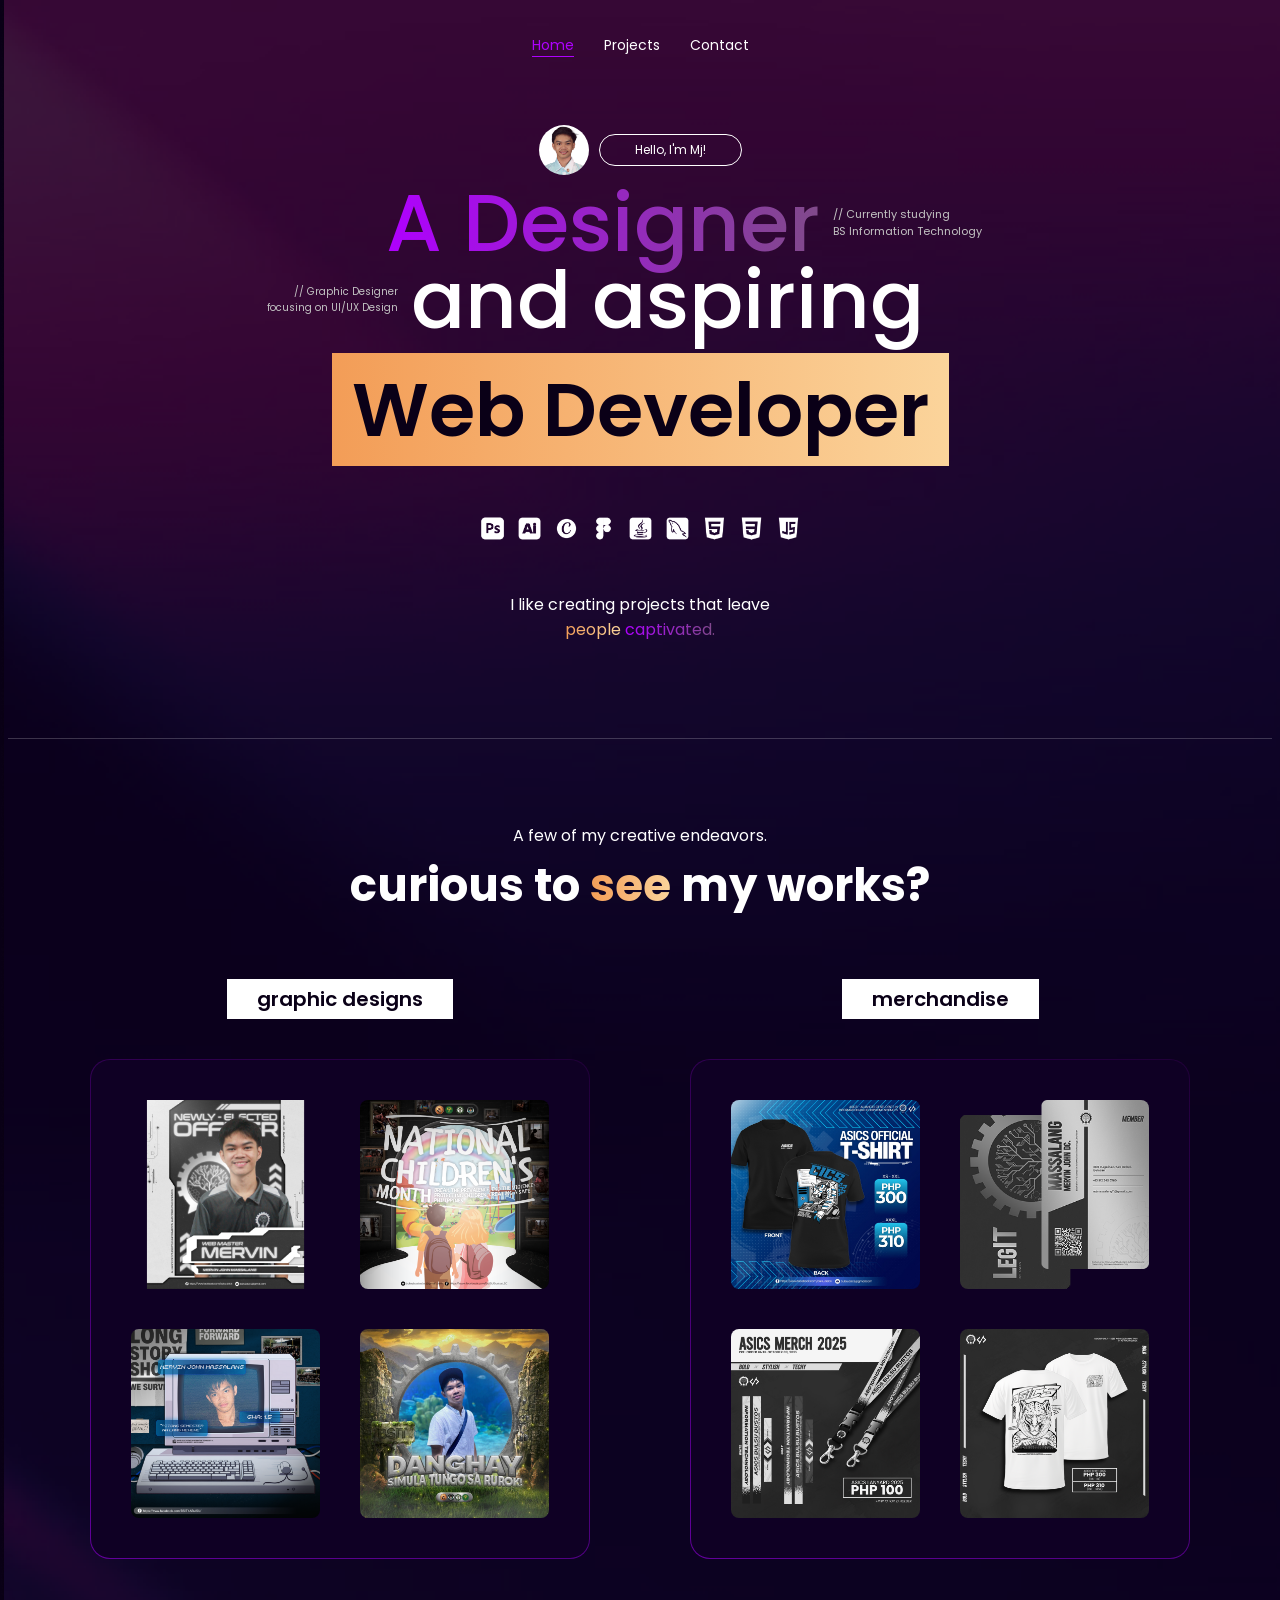
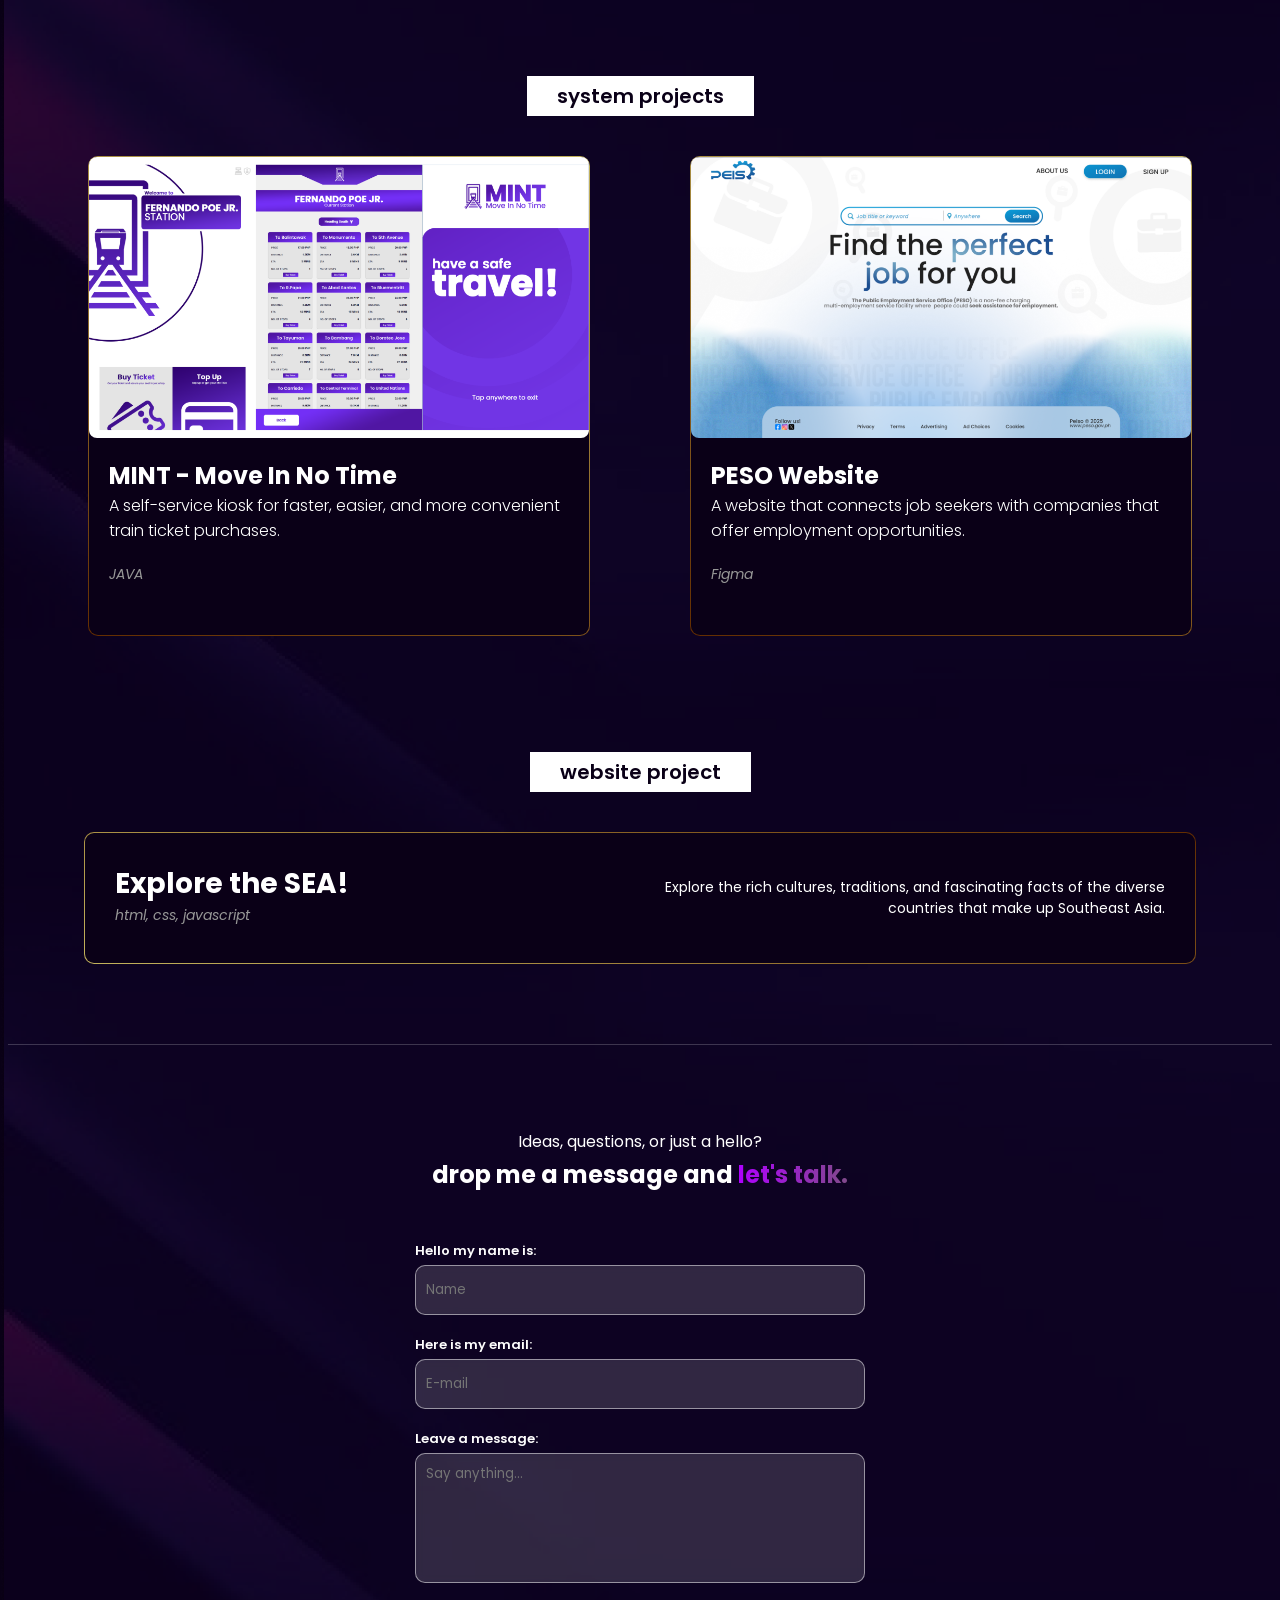
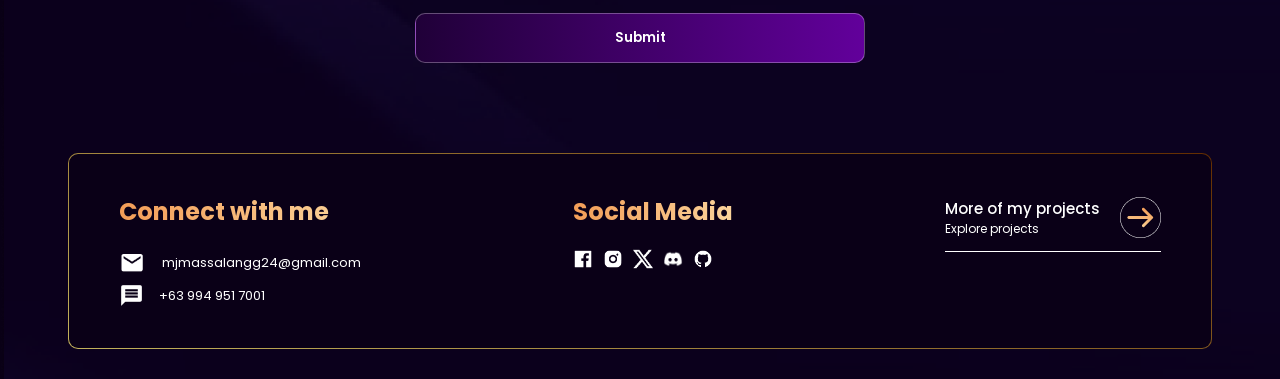
<file: index.html>
<html>

<head>

    <meta name="viewport" content="width=device-width, initial-scale=1.0">
    <title>Mj Massalang - Portfolio</title>
    <link rel="stylesheet" href="1style.css">

</head>

<body>

    <nav>

        <a id="home-hover" href="#home">Home</a>
        <a id="projects-hover" href="#projects">Projects</a>
        <a id="contact-hover" href="#contact">Contact</a>

        <div class="nav-underline"></div>

    </nav>

    <section id="home">

        <div class="profile">

            <img src="Formal Picture.png" alt="">
            <span>Hello, I'm Mj!</span>

        </div>

        <div class="designer">

            <h1>A Designer</h1>
            <span>// Currently studying <br>
                BS Information Technology</span>
        </div>

        <div class="aspiring">

            <span>// Graphic Designer <br>
                Learning Web Development</span>
            <h1>and aspiring</h1>

        </div>

        <div class="developer">

            <span>Web Developer</span>

        </div>

        <div id="tech-stack">

            <img src="Photoshop Logo.png" alt="" data-name="Photoshop">
            <img src="Illustrator Logo.png" alt="" data-name="Illustator">
            <img src="cANVA lOGO.png" alt="" data-name="Canva">
            <img src="Figma Logo.png" alt="" data-name="Figma">
            <img src="Java Logo.png" alt="" data-name="JAVA">
            <img src="MySQL Logo.png" alt="" data-name="MySQL">
            <img src="HTML Logo.png" alt="" data-name="HTML">
            <img src="CSS Logo.png" alt="" data-name="CSS">
            <img src="Javascript Logo.png" alt="" data-name="Javascript">

        </div>

        <p class="motto">I like creating projects that leave<br>
            <span class="people">people</span> <span class="captivated">captivated.</span>
        </p>

    </section>

    <section id="projects">

        <div class="title-project">
            <p>A few of my creative endeavors.</p>
            <h1>curious to <span class="see">see</span> my works?</h1>
        </div>

        <div class="project-container">

            <div class="graphic-design">
                <h2>graphic designs</h2>
                <div class="grid-image" id="gd-grid">
                    <img src="Web Master.png">
                    <img src="LSC National Children's Month.png">
                    <img src="Massalang.png">
                    <img src="Danghay2025.jpg">
                </div>
            </div>

            <div class="merch-container">
                <h2>merchandise</h2>
                <div class="grid-image" id="merch-grid">
                    <img src="ASICS Shirt 2024.jpg">
                    <img src="Card.png">
                    <img src="LANYARD.png">
                    <img src="White Shirt.png">
                </div>
            </div>

            <div class="system-project">
                <h2>system projects</h2>
                <div class="system-parent-container">

                    <div class="system-container">
                        <img src="MINT.png" alt="">
                        <div class="proj-text">
                            <h3>MINT - Move In No Time</h3>
                            <p>A self-service kiosk for faster, easier, and more convenient train ticket purchases.</p>
                            <p style="color: rgb(151, 151, 151); font-size: 14px; font-weight: 400;"><i><br>JAVA</i></p>
                        </div>
                    </div>

                    <a class="system-container-peso"
                        href="https://www.figma.com/proto/8rFZYggWS6aoERparGVBNF/PESO-PROJECT?node-id=540-445&starting-point-node-id=540%3A1181&scaling=contain&content-scaling=fixed&t=eZX2mw1rj34Wcr1H-1"
                        target="_blank">
                        <div>
                            <img src="PESO.png" alt="">
                            <div class="proj-text">
                                <h3>PESO Website</h3>
                                <p>A website that connects job seekers with companies that offer employment
                                    opportunities.</p>
                                <p style="color: rgb(151, 151, 151); font-size: 14px; font-weight: 400;">
                                    <i><br>Figma</i>
                                </p>
                            </div>
                        </div>
                    </a>

                </div>
            </div>

            <div class="website-project-parent">
                <h2>website project</h2>
                <a class="website-project" href="loginV2Brunei.html" target="_blank">
                    <div class="website-text">
                        <h3>Explore the SEA!</h3>
                        <p><i>html, css, javascript</i></p>
                    </div>
                    <div class="website-sub-text">
                        <p>Explore the rich cultures, traditions, and fascinating facts of the diverse countries that
                            make up Southeast Asia.</p>
                    </div>
                </a>
            </div>

        </div>

    </section>

    <section id="contact">

        <div class="title-contact">
            <p>Ideas, questions, or just a hello?</p>
            <h1>drop me a message and <span class="talk">let's talk.</span></h1>
        </div>

        <form class="contact-form" action="">

            <div class="name-form">
                <label for="name">Hello my name is:</label>
                <input type="text" id="name" name="name" placeholder="Name">
            </div>

            <div class="email-form">
                <label for="email">Here is my email:</label>
                <input type="email" id="email" name="email" placeholder="E-mail">
            </div>

            <div class="message-form">
                <label for="message">Leave a message:</label>
                <textarea class="message-box" id="message" placeholder="Say anything..."></textarea>
            </div>

            <button class="form-button" id="submit-btn" type="button">Submit</button>

        </form>

    </section>

    <footer>

        <div class="connect-with-me">
            <h2>Connect with me</h2>
            <div class="contact-here">
                <div class="email">
                    <img src="ic_baseline-email.png" alt="">
                    <span>mjmassalangg24@gmail.com</span>
                </div>
                <div class="number">
                    <img src="ic_baseline-message.png" alt="">
                    <span>+63 994 951 7001</span>
                </div>
            </div>
        </div>

        <div class="social-media">
            <h2>Social Media</h2>
            <div class="socials">
                <a href="https://www.facebook.com/mj.massalang24" target="_blank" data-name="Facebook">
                    <img src="fe_facebook.png" alt="Facebook">
                </a>
                <a href="https://www.instagram.com/owimjiiii" target="_blank" data-name="Instagram">
                    <img src="ri_instagram-fill.png" alt="Instagram">
                </a>
                <a href="https://x.com/Emjaycxz" target="_blank" data-name="Twitter">
                    <img src="prime_twitter.png" alt="Twitter">
                </a>
                <a href="https://discord.com/users/owmjiii" target="_blank" data-name="Discord">
                    <img src="ic_baseline-discord.png" alt="Discord">
                </a>
                <a href="https://github.com/owmjiii" target="_blank" data-name="GitHub">
                    <img src="mdi_github.png" alt="GitHub">
                </a>
            </div>
            <div id="cursor-tooltip"></div>
        </div>

        <div class="more">
            <a href="https://drive.google.com/drive/folders/1_ZApw9sO1ZRqb60zwdqo_oVv-YVZhmLX" target="_blank">
                <div class="text-more-project">
                    <h3>More of my projects</h3>
                    <p>Explore projects</p>
                </div>
                <div class="arrow">
                    <img src="ArrowWeb.png" alt="">
                </div>
            </a>
        </div>

    </footer>

    <div id="admin-login">
        <div class="admin-box">
            <h2>Admin <span>Login</span></h2>
            <div class="email-form-login">
                <label for="admin-email">Email:</label>
                <input type="email" id="admin-email" name="email-login" placeholder="Enter your Email">
            </div>
            <div class="password-form">
                <label for="admin-password">Password:</label>
                <input type="password" id="admin-password" name="password-login" placeholder="Enter your Password">
            </div>
            <button id="admin-button" type="button">Login</button>
        </div>
    </div>

    <div id="otp-login">
        <div class="admin-box-otp">
            <h2>Check your <span>inbox</span></h2>
            <div class="otp-form">
                <label for="otp">Authentication Code:</label>
                <input type="text" id="otp" name="otp" placeholder="Enter Code">
            </div>
            <button id="login-button-otp" type="button">Submit</button>
        </div>
    </div>

    <script src="1script.js"></script>

</body>

</html>
</file>
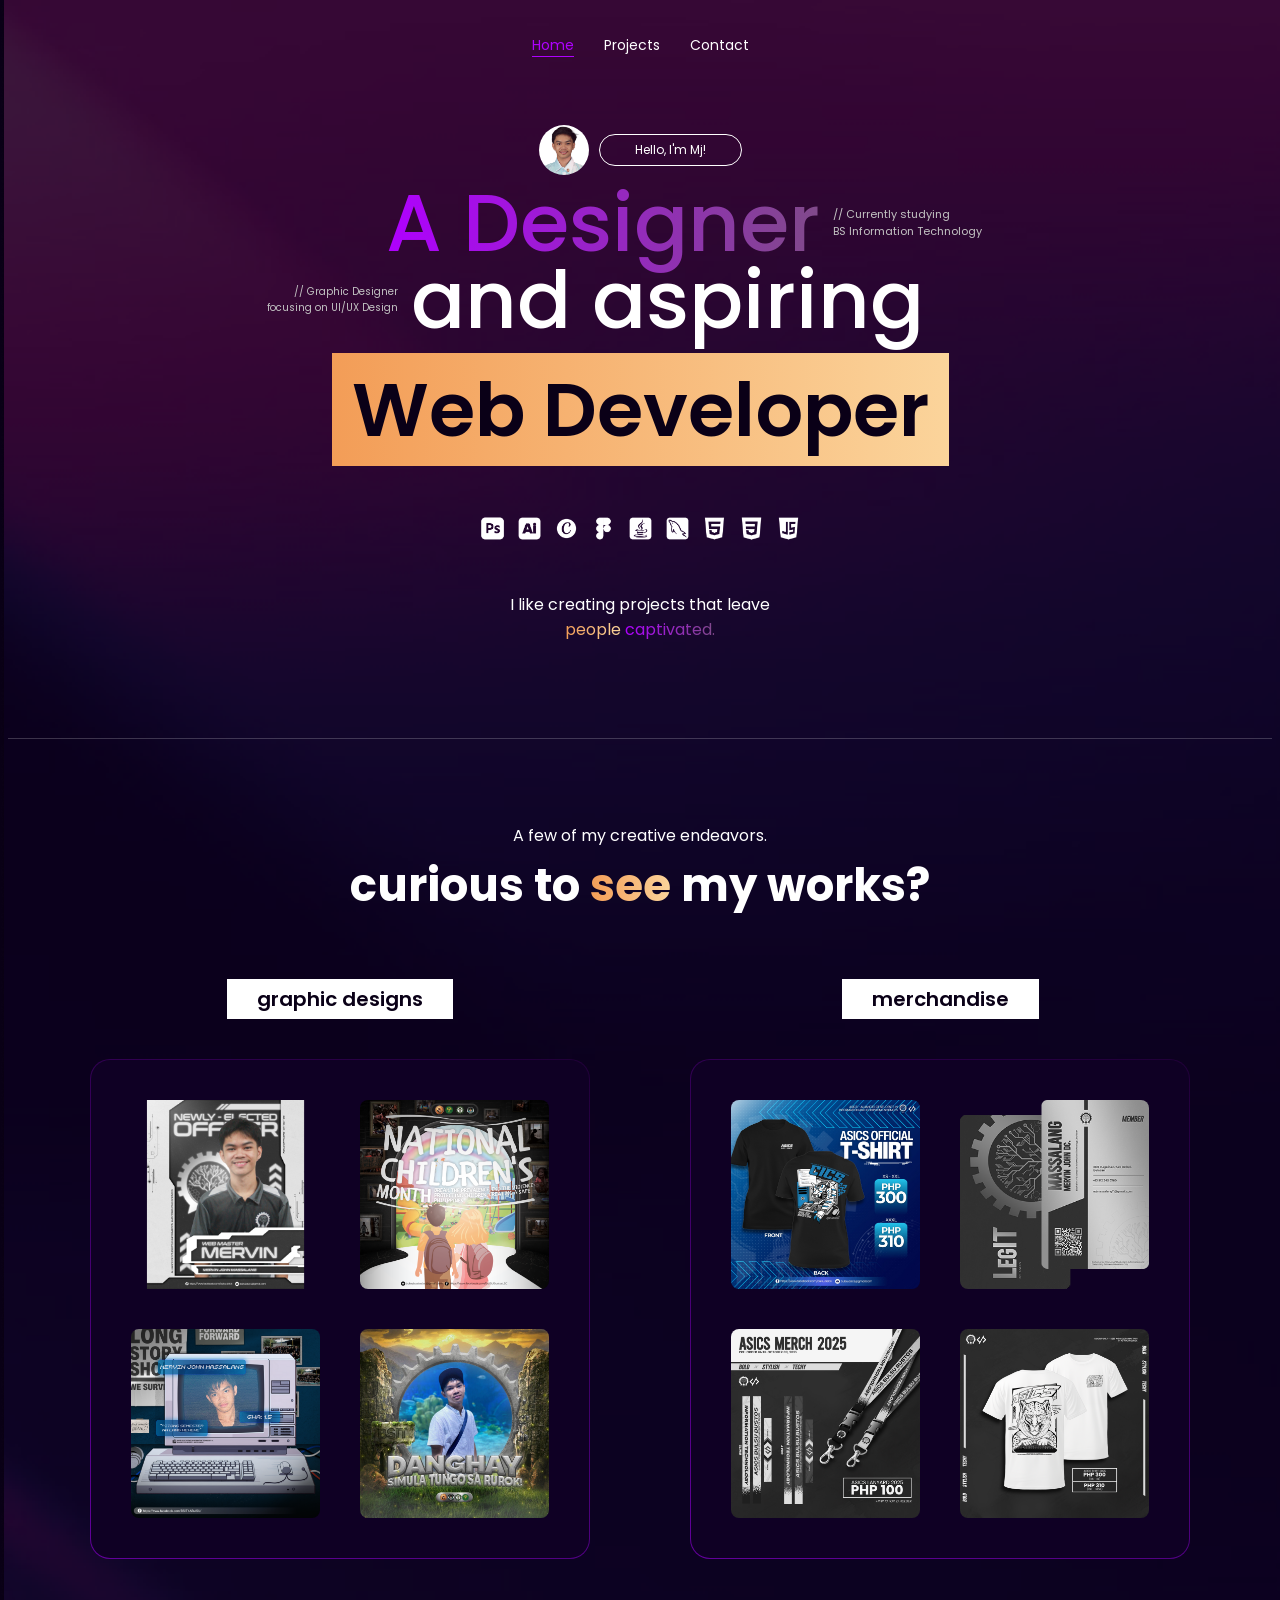
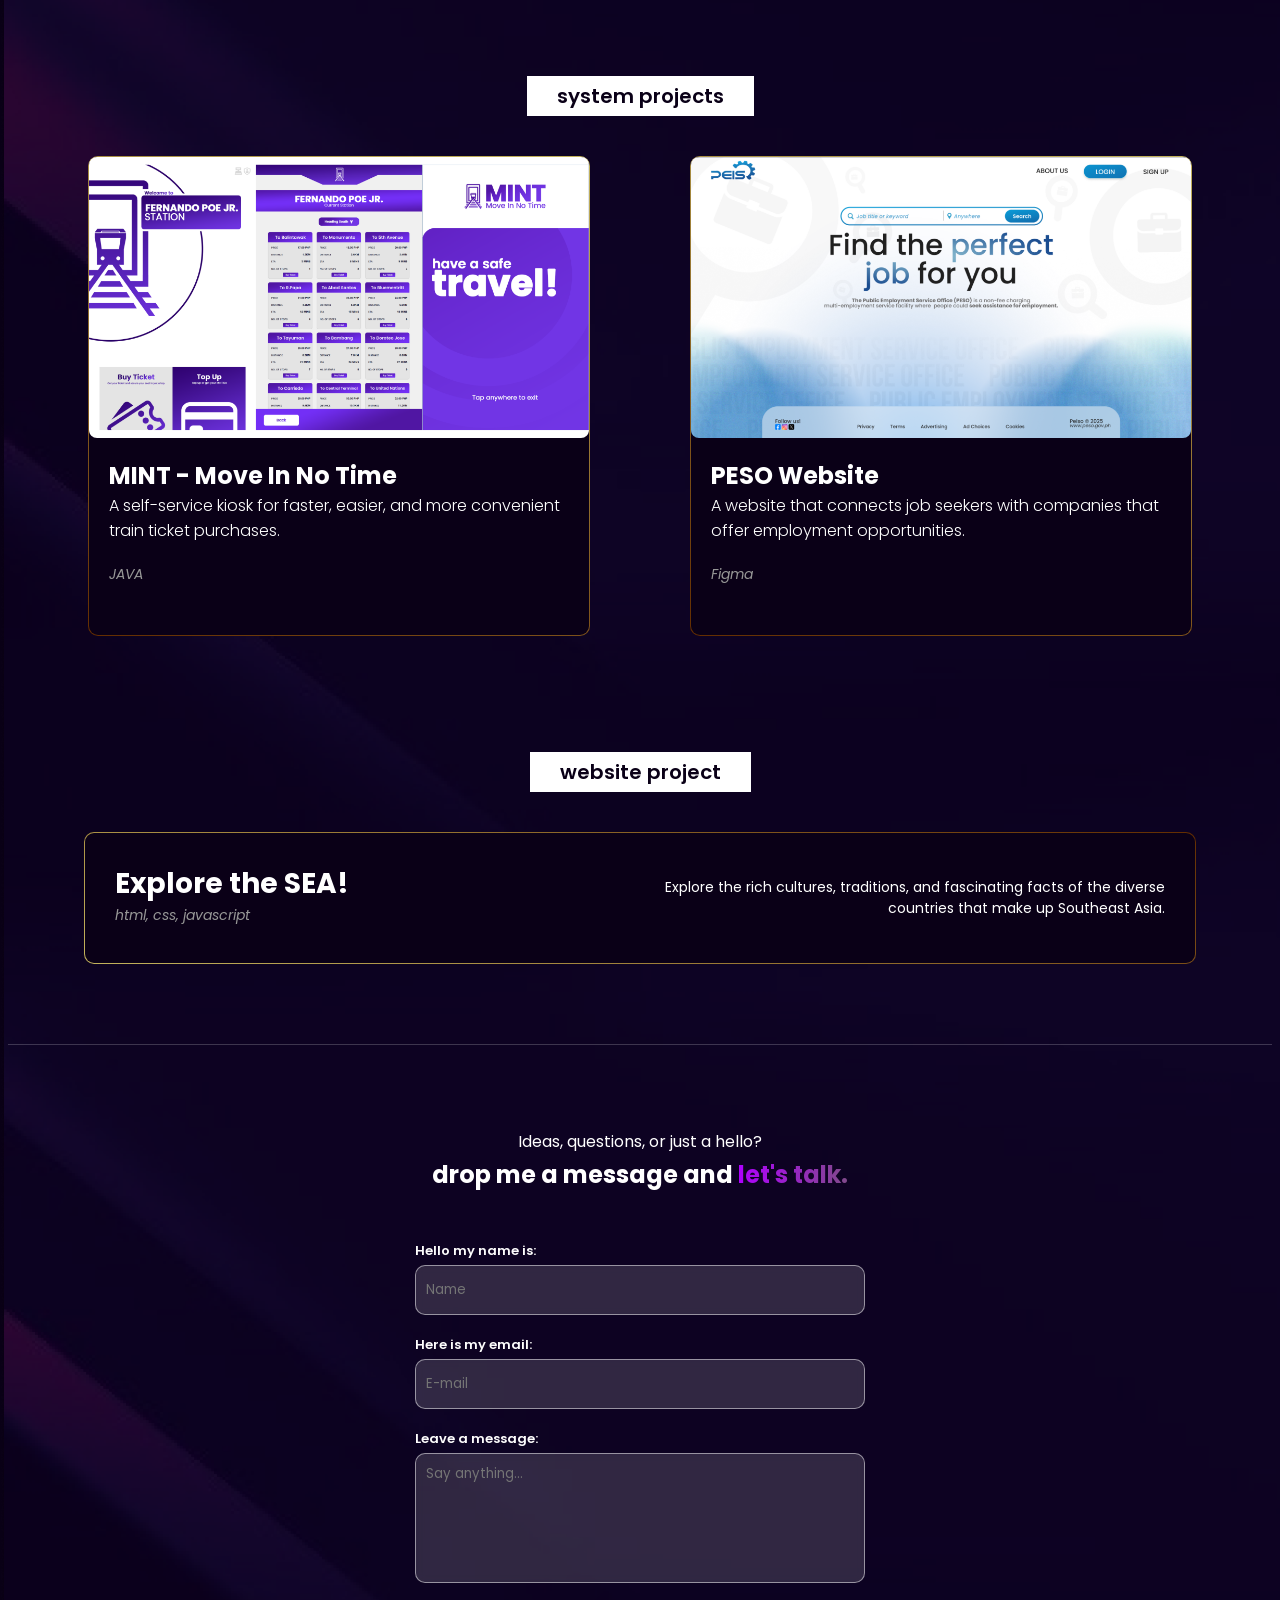
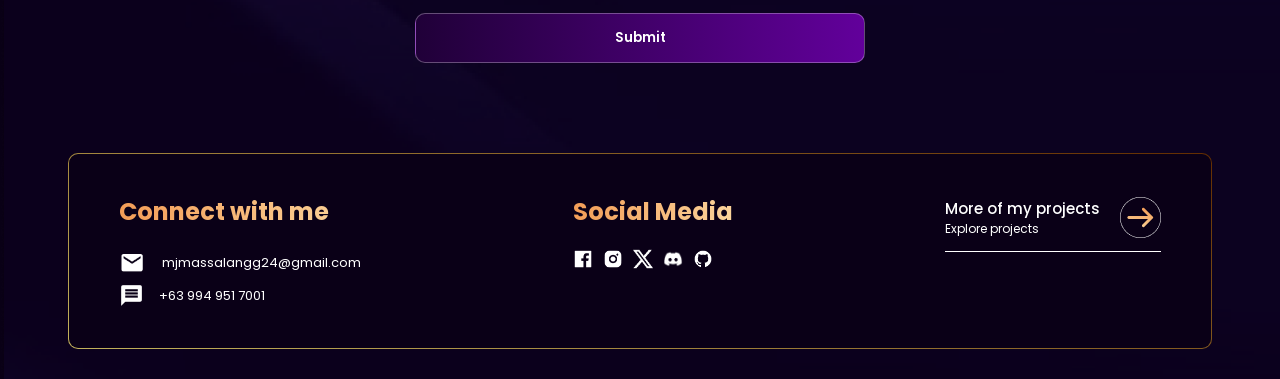
<file: 1index.html>
<html>

<head>

    <meta name="viewport" content="width=device-width, initial-scale=1.0">
    <title>Mj Massalang - Portfolio</title>
    <link rel="stylesheet" href="1style.css">

</head>

<body>

    <nav>

        <a id="home-hover" href="#home">Home</a>
        <a id="projects-hover" href="#projects">Projects</a>
        <a id="contact-hover" href="#contact">Contact</a>

        <div class="nav-underline"></div>

    </nav>

    <section id="home">

        <div class="profile">

            <img src="Formal Picture.png" alt="">
            <span>Hello, I'm Mj!</span>

        </div>

        <div class="designer">

            <h1>A Designer</h1>
            <span>// Currently studying<br>
                BS Information Technology</span>

        </div>

        <div class="aspiring">

            <span>// Graphic Designer<br>
                Learning Web Development</span>
            <h1>and aspiring</h1>

        </div>

        <div class="developer">

            <span>Web Developer</span>

        </div>

        <div id="tech-stack">

            <img src="Photoshop Logo.png" alt="" data-name="Photoshop">
            <img src="Illustrator Logo.png" alt="" data-name="Illustator">
            <img src="cANVA lOGO.png" alt="" data-name="Canva">
            <img src="Figma Logo.png" alt="" data-name="Figma">
            <img src="Java Logo.png" alt="" data-name="JAVA">
            <img src="MySQL Logo.png" alt="" data-name="MySQL">
            <img src="HTML Logo.png" alt="" data-name="HTML">
            <img src="CSS Logo.png" alt="" data-name="CSS">
            <img src="Javascript Logo.png" alt="" data-name="Javascript">

        </div>

        <p class="motto">I like creating projects that leave<br>
            <span class="people">people</span> <span class="captivated">captivated.</span>
        </p>

    </section>

    <section id="projects">

        <div class="title-project">
            <p>A few of my creative endeavors.</p>
            <h1>curious to <span class="see">see</span> my works?</h1>
        </div>

        <div class="project-container">

            <div class="graphic-design">
                <h2>graphic designs</h2>
                <div class="grid-image" id="gd-grid">
                    <img src="Web Master.png">
                    <img src="LSC National Children's Month.png">
                    <img src="Massalang.png">
                    <img src="Danghay2025.jpg">
                </div>
            </div>

            <div class="merch-container">
                <h2>merchandise</h2>
                <div class="grid-image" id="merch-grid">
                    <img src="ASICS Shirt 2024.jpg">
                    <img src="Card.png">
                    <img src="LANYARD.png">
                    <img src="White Shirt.png">
                </div>
            </div>

            <div class="system-project">
                <h2>system projects</h2>
                <div class="system-parent-container">

                    <div class="system-container">
                        <img src="MINT.png" alt="">
                        <div class="proj-text">
                            <h3>MINT - Move In No Time</h3>
                            <p>A self-service kiosk for faster, easier, and more convenient train ticket purchases.</p>
                            <p style="color: rgb(151, 151, 151); font-size: 14px; font-weight: 400;"><i><br>JAVA</i></p>
                        </div>
                    </div>

                    <a class="system-container-peso"
                        href="https://www.figma.com/proto/8rFZYggWS6aoERparGVBNF/PESO-PROJECT?node-id=540-445&starting-point-node-id=540%3A1181&scaling=contain&content-scaling=fixed&t=eZX2mw1rj34Wcr1H-1"
                        target="_blank">
                        <div>
                            <img src="PESO.png" alt="">
                            <div class="proj-text">
                                <h3>PESO Website</h3>
                                <p>A website that connects job seekers with companies that offer employment opportunities.</p>
                                <p style="color: rgb(151, 151, 151); font-size: 14px; font-weight: 400;"><i><br>Figma</i></p>
                            </div>
                        </div>
                    </a>

                </div>
            </div>

            <div class="website-project-parent">
                <h2>website project</h2>
                <a class="website-project" href="loginV2Brunei.html" target="_blank">
                    <div class="website-text">
                        <h3>Explore the SEA!</h3>
                        <p><i>html, css, javascript</i></p>
                    </div>
                    <div class="website-sub-text">
                        <p>Explore the rich cultures, traditions, and fascinating facts of the diverse countries that make up Southeast Asia.</p>
                    </div>
                </a>
            </div>

        </div>

    </section>

    <section id="contact">

        <div class="title-contact">
            <p>Ideas, questions, or just a hello?</p>
            <h1>drop me a message and <span class="talk">let's talk.</span></h1>
        </div>

        <form class="contact-form" action="">

            <div class="name-form">
                <label for="name">Hello my name is:</label>
                <input type="text" id="name" name="name" placeholder="Name">
            </div>

            <div class="email-form">
                <label for="email">Here is my email:</label>
                <input type="email" id="email" name="email" placeholder="E-mail">
            </div>

            <div class="message-form">
                <label for="message">Leave a message:</label>
                <textarea class="message-box" id="message" placeholder="Say anything..."></textarea>
            </div>

            <button class="form-button" id="submit-btn" type="button">Submit</button>

        </form>

    </section>

    <footer>

        <div class="connect-with-me">
            <h2>Connect with me</h2>
            <div class="contact-here">
                <div class="email">
                    <img src="ic_baseline-email.png" alt="">
                    <span>mjmassalangg24@gmail.com</span>
                </div>
                <div class="number">
                    <img src="ic_baseline-message.png" alt="">
                    <span>+63 994 951 7001</span>
                </div>
            </div>
        </div>

        <div class="social-media">
            <h2>Social Media</h2>
            <div class="socials">
                <a href="https://www.facebook.com/mj.massalang24" target="_blank" data-name="Facebook">
                    <img src="fe_facebook.png" alt="Facebook">
                </a>
                <a href="https://www.instagram.com/owimjiiii" target="_blank" data-name="Instagram">
                    <img src="ri_instagram-fill.png" alt="Instagram">
                </a>
                <a href="https://x.com/Emjaycxz" target="_blank" data-name="Twitter">
                    <img src="prime_twitter.png" alt="Twitter">
                </a>
                <a href="https://discord.com/users/owmjiii" target="_blank" data-name="Discord">
                    <img src="ic_baseline-discord.png" alt="Discord">
                </a>
                <a href="https://github.com/owmjiii" target="_blank" data-name="GitHub">
                    <img src="mdi_github.png" alt="GitHub">
                </a>
            </div>
            <div id="cursor-tooltip"></div>
        </div>

        <div class="more">
            <a href="https://drive.google.com/drive/folders/1_ZApw9sO1ZRqb60zwdqo_oVv-YVZhmLX" target="_blank">
                <div class="text-more-project">
                    <h3>More of my projects</h3>
                    <p>Explore projects</p>
                </div>
                <div class="arrow">
                    <img src="ArrowWeb.png" alt="">
                </div>
            </a>
        </div>

    </footer>

    <div id="admin-login">
        <div class="admin-box">
            <h2>Admin <span>Login</span></h2>
            <div class="email-form-login">
                <label for="admin-email">Email:</label>
                <input type="email" id="admin-email" name="email-login" placeholder="Enter your Email">
            </div>
            <div class="password-form">
                <label for="admin-password">Password:</label>
                <input type="password" id="admin-password" name="password-login" placeholder="Enter your Password">
            </div>
            <button id="admin-button" type="button">Login</button>
        </div>
    </div>

    <div id="otp-login">
        <div class="admin-box-otp">
            <h2>Check your <span>inbox</span></h2>
            <div class="otp-form">
                <label for="otp">Authentication Code:</label>
                <input type="text" id="otp" name="otp" placeholder="Enter Code">
            </div>
            <button id="login-button-otp" type="button">Submit</button>
        </div>
    </div>

    <script src="1script.js"></script>

</body>

</html>
</file>
<file: 1style.css>
@import url('https://fonts.googleapis.com/css2?family=Dancing+Script:wght@400..700&family=Montserrat:ital,wght@0,100..900;1,100..900&family=Poppins:ital,wght@0,100;0,200;0,300;0,400;0,500;0,600;0,700;0,800;0,900;1,100;1,200;1,300;1,400;1,500;1,600;1,700;1,800;1,900&display=swap');

* {

    font-family: "Poppins";

}

::-webkit-scrollbar {
    width: 8px;
}

::-webkit-scrollbar-track {
    background: #0A0017;
}

::-webkit-scrollbar-thumb {
    background: linear-gradient(180deg, #AF00FF, #804A8A);
    border-radius: 20px;
}

::-webkit-scrollbar-thumb:hover {
    background: linear-gradient(180deg, #C03CFF, #AF00FF);
}

html {

    background-color: #0A0017;
    background-image: url("Background.png");
    margin: 0;
    padding: 0;
    box-sizing: border-box;
    scroll-behavior: smooth;

    scroll-padding-top: 200px;

}

/*NAVIGATION*/

nav {

    margin: auto;
    width: fit-content;
    border-radius: 40px;
    padding-right: 90px;
    padding-bottom: 15px;
    padding-left: 120px;

    display: flex;
    justify-content: center;
    align-items: center;
    gap: 30px;

    position: sticky;
    top: 15px;
    z-index: 1000;

    transition: background 0.3s ease, backdrop-filter 0.3s ease;

}

nav.scrolled {

    background: rgba(10, 0, 23, 0.3);
    backdrop-filter: blur(5px);
    -webkit-backdrop-filter: blur(2px);
    border: rgba(255, 255, 255, 0.2) solid 0.5px;
    box-shadow: 0px 0px 5px rgba(0, 0, 0, 0.2);

}

nav a {

    color: white;
    text-decoration: none;
    font-size: 14px;
    cursor: pointer;

    padding-top: 20px;
    border-bottom: #ae00ff00 solid 1px;

    transition: color 0.3s ease, border-bottom 0.3s ease;
    transition: all 0.35s ease;

}

nav a.active {
    color: #AF00FF;
    border-bottom: #AF00FF solid 1px;
}

#home,
#projects,
#contact {

    scroll-margin-top: 50px;

}

#home-hover:hover,
#projects-hover:hover,
#contact-hover:hover {

    color: #AF00FF;
    border-bottom: #AF00FF solid 1px;

}

/*PROFILE PART TOP - HOME PAGE*/

#home {

    text-align: center;
    margin-top: 60px;
    position: relative;

    padding-bottom: 80px;
    border-bottom: .5px solid rgba(255, 255, 255, 0.20);

}

.profile {

    display: inline-flex;
    gap: 10px;
    align-items: center;

}

.profile img {

    width: 50px;
    height: 50px;

    border-radius: 50%;

}

.profile span {

    display: flex;
    align-items: center;
    justify-content: center;
    color: white;
    font-size: 12px;
    border: 1px white solid;
    border-radius: 25px;

    width: fit-content;
    height: fit-content;
    padding-inline: 35px;
    padding-block: 6px;

}

.designer {

    color: white;
    display: flex;
    align-items: center;
    justify-content: center;
    margin-left: 100px;

    gap: 25px;

}

.designer h1 {

    font-weight: 500;
    font-size: clamp(36px, 8vw, 80px);
    margin: -12;

    background: linear-gradient(to right, #AF00FF, #804A8A);
    -webkit-background-clip: text;
    -webkit-text-fill-color: transparent;

}

.designer span {

    color: rgb(194, 194, 194);
    
    font-weight: 400;
    font-size: 11px;
    text-align: left;
    margin: 0;

}

.aspiring {

    color: white;
    display: flex;
    align-items: center;
    justify-content: center;
    margin-right: 120px;

    gap: 44px;

}

.aspiring h1 {

    font-weight: 500;
    font-size: clamp(36px, 8vw, 80px);
    margin: -31;

}

.aspiring span {

    color: rgb(194, 194, 194);

    font-weight: 400;
    font-size: 10px;
    text-align: right;
    margin: 0;

}

.developer {

    display: flex;
    align-items: center;
    justify-content: center;

}

.developer span {

    color: #0A0017;
    font-weight: 600;
    font-size: clamp(30px, 7vw, 75px);

    background: linear-gradient(to right, #F39D57, #FBD49B);
    padding-inline: 20px;
    margin: 0;

    margin: 24px;

}

#tech-stack {

    display: flex;
    align-items: center;
    justify-content: center;
    gap: 10px;
    margin-top: 25px;

    flex-wrap: wrap;

}

#tech-stack img {

    width: 27px;
    cursor: pointer;

}

#tech-stack img:hover {

    transform: scale(1.2);

}

.motto {

    margin-top: 50px;
    color: white;

}

.people {

    background: linear-gradient(to right, #F39D57, #FBD49B);
    -webkit-background-clip: text;
    -webkit-text-fill-color: transparent;

}

.captivated {

    background: linear-gradient(to right, #AF00FF, #804A8A);
    -webkit-background-clip: text;
    -webkit-text-fill-color: transparent;

}

/*PROJECTS PAGE*/

#projects {

    text-align: center;
    margin-top: 60px;
    position: relative;

    padding-bottom: 80px;
    border-bottom: .5px solid rgba(255, 255, 255, 0.20);

}

.title-project {

    color: white;
    text-align: center;
    margin-top: 90px;

    line-height: 13px;

}

.title-project h1 {

    font-size: 45px;

}

.see {

    background: linear-gradient(to right, #F39D57, #FBD49B);
    -webkit-background-clip: text;
    -webkit-text-fill-color: transparent;

}

/* PROJECTS */

.project-container {

    display: flex;
    justify-content: center;
    flex-wrap: wrap;
    gap: 100px;

    max-width: 1200px;
    margin-inline: auto;
    margin-top: 70px;

}

.graphic-design,
.merch-container {

    display: flex;
    align-items: center;
    justify-content: center;
    flex-direction: column;

    flex: 1 1 45%;
    min-width: 300px;
    max-width: 500px;

}

.system-project {

    display: flex;
    align-items: center;
    flex-direction: column;

    flex: 1 1 100%;

}

.graphic-design h2,
.merch-container h2,
.system-project h2 {

    background-color: white;
    color: #0A0017;
    font-weight: 600;
    padding-inline: 30px;
    padding-block: 5px;
    font-size: 20px;
    margin-bottom: 40px;

}

.grid-image {

    display: grid;
    grid-template-columns: repeat(2, 1fr);
    gap: 40px;

    border-radius: 20px;
    border: solid 1px transparent;
    padding: 40px;

    background: linear-gradient(#0f0024, #0f0024) padding-box,
        linear-gradient(20deg, #62009B, #200038) border-box;

}

.grid-image img {

    width: 100%;
    border-radius: 8px;
    cursor: crosshair;

}

.grid-image img:hover {

    transition: opacity 0.2s ease;
    transform: scale(1.02);

}

.system-parent-container {

    display: flex;
    align-items: center;
    justify-content: center;
    flex-wrap: wrap;
    gap: 100px;

}

.system-container,
.system-container-peso {

    display: flex;
    align-items: center;
    justify-content: center;
    flex-direction: column;
    flex: 1 1 45%;
    min-width: 300px;
    max-width: 500px;

    border: solid 1px transparent;
    border-radius: 10px;

    background: linear-gradient(#0A0017, #0A0017) padding-box,
        linear-gradient(20deg, #632D00, #C3B35C) border-box;

    cursor: pointer;

}

.system-container:hover,
.system-container-peso:hover {

    transition: opacity 0.2s ease;
    transform: scale(1.02);

}

.system-container-peso {

    cursor: pointer;
    text-decoration: none;

}

.system-container img,
.system-container-peso img {

    width: 100%;
    border-radius: 8px;

}

.proj-text {

    padding: 20px;
    padding-bottom: 50px;
    margin: 0;

    display: flex;
    flex-direction: column;
    align-items: flex-start;
    text-align: left;

    max-width: 100%;
    box-sizing: border-box;

}

.proj-text h3 {

    color: white;
    margin: 0;

    font-size: clamp(18px, 2vw, 24px);

}

.proj-text p {

    color: white;
    margin: 0;

    font-size: clamp(12px, 1.5vw, 16px);
    font-weight: 300;

}

.website-project-parent {

    margin: auto;
    max-width: 1500px;
    padding: 0 20px;

}

.website-project-parent h2 {

    background-color: white;
    color: #0A0017;
    font-weight: 600;
    padding-inline: 30px;
    padding-block: 5px;
    font-size: 20px;
    margin-bottom: 40px;

    width: fit-content;
    margin-inline: auto;

}

.website-project {

    display: flex;
    justify-content: space-between;
    align-items: flex-start;
    gap: 40px;

    padding: 30px;
    text-decoration: none;

    color: white;
    border: solid 1px transparent;
    border-radius: 10px;

    background: linear-gradient(#0A0017, #0A0017) padding-box,
        linear-gradient(20deg, #C3B35C, #632D00) border-box;

    width: 100%;
    max-width: 1050px;
    flex-wrap: wrap;
    margin: auto;

}

.website-project:hover {

    transition: opacity 0.2s ease;
    transform: scale(1.02);

}

.website-text {

    flex: 1 1 45%;
    text-align: left;

}

.website-text h3 {

    font-size: clamp(22px, 3vw, 28px);
    font-weight: bold;
    margin: 0;

}

.website-text p {

    flex: 1;
    font-size: clamp(12px, 1.8vw, 14px);
    font-weight: 400;
    margin: 0;

    color: rgb(151, 151, 151);

}

.website-sub-text {

    flex: 1 1 45%;
    text-align: right;
    font-size: clamp(12px, 1.5vw, 14px);
    line-height: 1.5;

}

/* CONTACT */

.title-contact {

    color: white;
    text-align: center;
    margin-top: 90px;

    line-height: 13px;

}

.title-project h1 {

    font-size: 45px;

}

.talk {

    background: linear-gradient(to right, #AF00FF, #804A8A);
    -webkit-background-clip: text;
    -webkit-text-fill-color: transparent;

}

.contact-form {

    display: flex;
    justify-content: center;
    align-items: center;
    flex-direction: column;

    margin-block: 60px;

    color: #FDFDFD;
    gap: 20px;

}

.name-form,
.email-form,
.message-form {

    display: flex;
    flex-direction: column;

}

.name-form input,
.email-form input {

    width: 450px;
    height: 50px;

    color: white;

    border-radius: 10px;
    padding-inline: 10px;

    background: rgba(255, 255, 255, 0.15);
    backdrop-filter: blur(5px);
    -webkit-backdrop-filter: blur(2px);
    border: rgba(255, 255, 255, 0.5) 0.5px solid;

}

.message-form textarea {

    width: 450px;
    height: 130px;

    color: white;

    border-radius: 10px;
    padding-inline: 10px;
    padding-block: 10px;

    resize: none;

    background: rgba(255, 255, 255, 0.15);
    backdrop-filter: blur(5px);
    -webkit-backdrop-filter: blur(2px);
    border: rgba(255, 255, 255, 0.5) 0.5px solid;

}

.name-form label,
.email-form label,
.message-form label {

    font-size: 13px;
    font-weight: 600;
    padding-bottom: 4px;

}

.form-button {

    width: 450px;
    height: 50px;
    margin-top: 10px;
    margin-bottom: 30px;

    border-radius: 10px;
    border: rgba(255, 255, 255, 0.3) .1px solid;

    font-weight: 600;
    color: white;
    cursor: pointer;

    background: linear-gradient(to right, #200038, #62009B);
    transition: opacity 0.2s ease;

}

.form-button:hover {

    transition: opacity 0.2s ease;
    transform: scale(1.02);

}

/* FOOTER */

footer {

    display: flex;
    justify-content: space-between;
    margin-inline: 60px;
    margin-block: 30px;
    padding-inline: 50px;
    padding-top: 20px;
    padding-bottom: 40px;

    color: white;
    border: solid 1px transparent;
    border-radius: 10px;

    background: linear-gradient(#0A0017, #0A0017) padding-box,
        linear-gradient(20deg, #C3B35C, #632D00) border-box;

}

.connect-with-me h2 {

    background: linear-gradient(to right, #F39D57, #FBD49B);
    -webkit-background-clip: text;
    -webkit-text-fill-color: transparent;

}

.contact-here {

    display: flex;
    justify-content: left;
    align-items: left;
    flex-direction: column;
    gap: 6px;

}

.email,
.number {

    display: flex;
    align-items: center;
    gap: 15px;

    cursor: pointer;

}

.email:hover,
.number:hover {

    background: linear-gradient(to right, #AF00FF, #804A8A);
    -webkit-background-clip: text;
    -webkit-text-fill-color: transparent;

}

.email span,
.number span {

    font-size: 13px;
    transition: opacity 0.2s ease;

}

.email img {

    width: 28px;

}

.number img {

    width: 25px;

}

.social-media h2 {

    background: linear-gradient(to right, #F39D57, #FBD49B);
    -webkit-background-clip: text;
    -webkit-text-fill-color: transparent;

}

.socials {

    display: flex;
    align-items: center;
    gap: 10px;

}

.socials img {

    width: 20px;
    cursor: pointer;
    transition: 0.3s;

}

.socials img:hover {

    transform: scale(1.2);

}

#cursor-tooltip {

    position: fixed;
    background: linear-gradient(to right, #200038, #62009B);
    color: white;
    border-radius: 10px;

    padding: 5px 10px;
    font-size: 12px;
    border-radius: 5px;
    pointer-events: none;
    opacity: 0;
    transition: opacity 0.2s ease;
    z-index: 1000;

}

.more a {

    color: white;
    text-decoration: none;

    display: flex;
    align-items: center;
    justify-content: center;
    gap: 20px;

    padding-top: 17px;
    padding-bottom: 8px;
    border-bottom: white .2px solid;

}

.more a:hover {

    background: linear-gradient(to right, #AF00FF, #804A8A);
    -webkit-background-clip: text;
    -webkit-text-fill-color: transparent;

}

.text-more-project {

    line-height: 5px;

}

.text-more-project h3 {

    font-weight: 500;
    font-size: 15px;

}

.text-more-project p {

    font-weight: 400;
    font-size: 12px;

}

.arrow {

    display: flex;
    align-items: center;
    justify-content: center;

}

.arrow img {

    width: 41px;

}

.more:hover .arrow img {

    content: url("Arrow Hover.png");
    width: 41px;
    transform: translateX(4px);

}

.arrow img {
    transition: transform 0.3s ease;
}

/* ADMIN LOGIN MODAL */

#admin-login {

    position: fixed;
    top: 0;
    left: 0;

    width: 100%;
    height: 100%;

    display: none;
    justify-content: center;
    align-items: center;

    background: rgba(0, 0, 0, 0.5);
    backdrop-filter: blur(2px);

    z-index: 2000;
}

.admin-box {

    width: 350px;
    padding: 30px;

    border-radius: 12px;
    border: 1px solid rgba(255, 255, 255, 0.2);

    background: linear-gradient(#0A0017, #0A0017) padding-box,
        linear-gradient(20deg, #AF00FF, #804A8A) border-box;

    color: white;

}

.admin-box h2 {

    text-align: center;
    margin-bottom: 20px;
}

.admin-box span {

    background: linear-gradient(to right, #AF00FF, #804A8A);
    -webkit-background-clip: text;
    -webkit-text-fill-color: transparent;

}

.email-form-login,
.password-form {

    display: flex;
    flex-direction: column;

}

.password-form input,
.email-form-login input {

    width: 350px;
    height: 50px;

    color: white;

    border-radius: 10px;
    padding-inline: 10px;

    background: rgba(255, 255, 255, 0.15);
    backdrop-filter: blur(5px);
    -webkit-backdrop-filter: blur(2px);
    border: rgba(255, 255, 255, 0.5) 0.5px solid;

    margin-bottom: 15px;

}

.email-form-login label,
.password-form label {

    font-size: 13px;
    font-weight: 600;
    padding-bottom: 4px;

}

#admin-button {

    width: 350px;
    height: 50px;
    margin-top: 30px;
    margin-bottom: 30px;

    border-radius: 10px;
    border: rgba(255, 255, 255, 0.3) .1px solid;

    font-weight: 600;
    color: white;
    cursor: pointer;

    background: linear-gradient(to right, #200038, #62009B);
    transition: opacity 0.2s ease;

}

#admin-button:hover {

    transition: opacity 0.2s ease;
    transform: scale(1.02);

}

#otp-login {

    position: fixed;
    top: 0;
    left: 0;

    width: 100%;
    height: 100%;

    display: none;
    justify-content: center;
    align-items: center;

    background: rgba(0, 0, 0, 0.5);
    backdrop-filter: blur(2px);

    z-index: 2000;
}

.admin-box-otp {

    width: 350px;
    padding: 30px;

    border-radius: 12px;
    border: 1px solid rgba(255, 255, 255, 0.2);

    background: linear-gradient(#0A0017, #0A0017) padding-box,
        linear-gradient(20deg, #AF00FF, #804A8A) border-box;

    color: white;

}

.admin-box-otp h2 {

    text-align: center;
    margin-bottom: 30px;
}

.admin-box-otp span {

    background: linear-gradient(to right, #F39D57, #FBD49B);
    -webkit-background-clip: text;
    -webkit-text-fill-color: transparent;

}

.otp-form {

    display: flex;
    flex-direction: column;

}

.otp-form input {

    width: 350px;
    height: 50px;

    color: white;

    border-radius: 10px;
    padding-inline: 10px;

    background: rgba(255, 255, 255, 0.15);
    backdrop-filter: blur(5px);
    -webkit-backdrop-filter: blur(2px);
    border: rgba(255, 255, 255, 0.5) 0.5px solid;

    margin-bottom: 15px;

}

.otp-form label {

    font-size: 13px;
    font-weight: 600;
    padding-bottom: 4px;

}

#login-button-otp {

    width: 350px;
    height: 50px;
    margin-top: 20px;
    margin-bottom: 30px;

    border-radius: 10px;
    border: rgba(255, 255, 255, 0.3) .1px solid;

    font-weight: 600;
    color: white;
    cursor: pointer;

    background: linear-gradient(to right, #C3B35C, #632D00);
    transition: opacity 0.2s ease;

}

#login-button-otp:hover {

    transition: opacity 0.2s ease;
    transform: scale(1.02);

}

/* =============================================
   MOBILE RESPONSIVE STYLES - Preserves desktop layout
   Add these at the END of your 1style.css file
   ============================================= */

@media (max-width: 768px) {

    /* NAVIGATION */
    nav {
        padding-right: 30px;
        padding-left: 60px;
        gap: 20px;
    }

    /* HOME - keep same side-by-side layout, just scale down */
    #home {
        padding-inline: 10px;
    }

    .designer {
        margin-left: 32px;
        gap: 15px;
    }

    .designer h1 {
        font-size: clamp(30px, 11vw, 54px);
        margin: -8;
    }

    .designer span {
        font-size: 5px;
    }

    .aspiring {
        margin-right: 32px;
        gap: 15px;
    }

    .aspiring h1 {
        font-size: clamp(28px, 9vw, 52px);
        margin: -12;
    }

    .aspiring span {
        font-size: 6px;
    }

    .developer span {
        font-size: clamp(22px, 8vw, 55px);
        margin: 14px;
        padding-inline: 14px;
    }

    #tech-stack img {
        width: 22px;
    }

    .motto {
        font-size: 13px;
    }

    /* PROJECTS */
    #projects {
        padding-inline: 10px;
    }

    .title-project h1 {
        font-size: clamp(20px, 6vw, 38px);
    }

    .project-container {
        gap: 50px;
    }

    .grid-image {
        padding: 20px;
        gap: 16px;
    }

    .system-parent-container {
        gap: 40px;
    }

    .system-container,
    .system-container-peso {
        min-width: 260px;
    }

    .website-project {
        flex-direction: column;
        gap: 10px;
        padding: 10px;
    }

    .website-text,
    .website-sub-text {
        flex: 1 1 100%;
        text-align: left;
    }

    /* CONTACT */
    #contact {
        padding-inline: 10px;
    }

    .title-contact h1 {
        font-size: clamp(18px, 5vw, 36px);
    }

    .name-form input,
    .email-form input {
        width: min(450px, calc(100vw - 60px));
    }

    .message-form textarea {
        width: min(450px, calc(100vw - 60px));
    }

    .form-button {
        width: min(450px, calc(100vw - 60px));
    }

    /* FOOTER */
    footer {
        flex-direction: column;
        margin-inline: 16px;
        gap: 24px;
        padding: 24px;
    }

    /* ADMIN MODALS */
    .admin-box,
    .admin-box-otp {
        width: calc(100vw - 60px);
        max-width: 350px;
        padding: 24px;
        box-sizing: border-box;
    }

    .password-form input,
    .email-form-login input,
    .otp-form input,
    #admin-button,
    #login-button-otp {
        width: 100%;
        box-sizing: border-box;
    }

}
</file>
